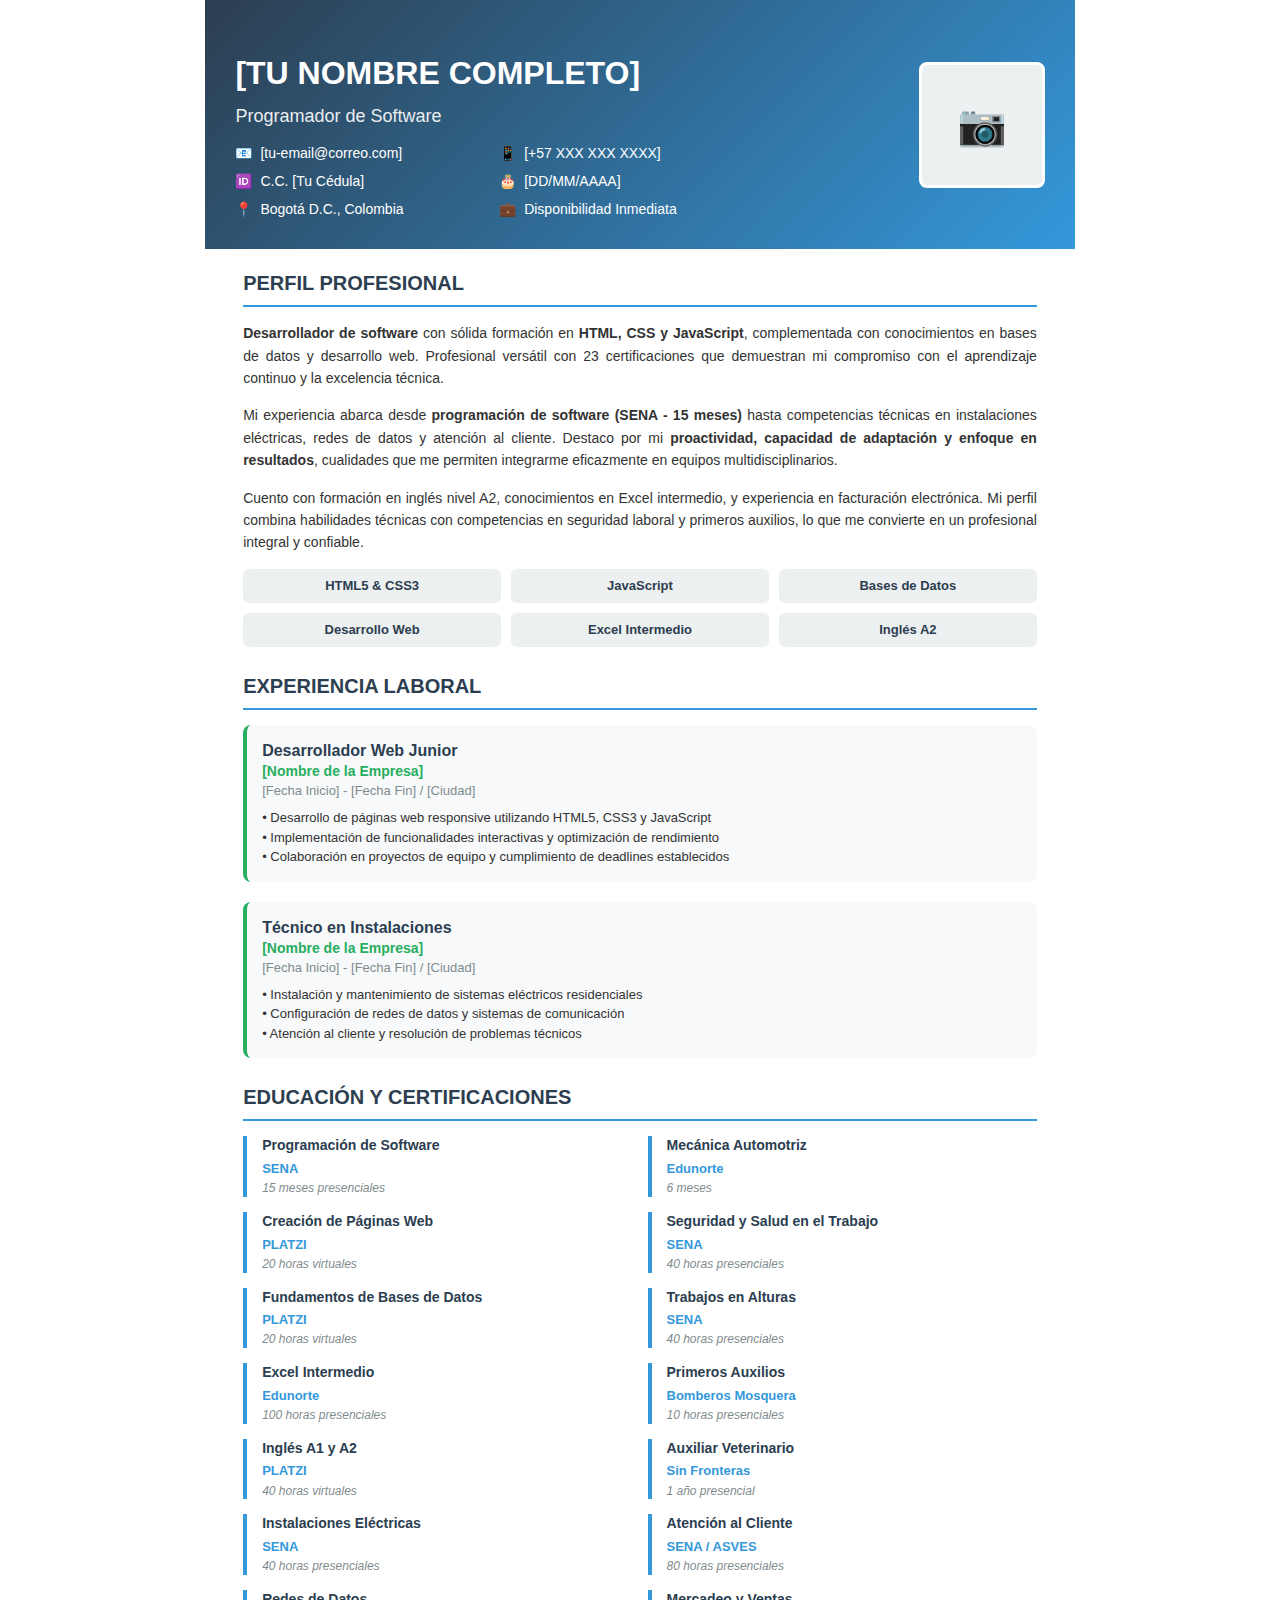
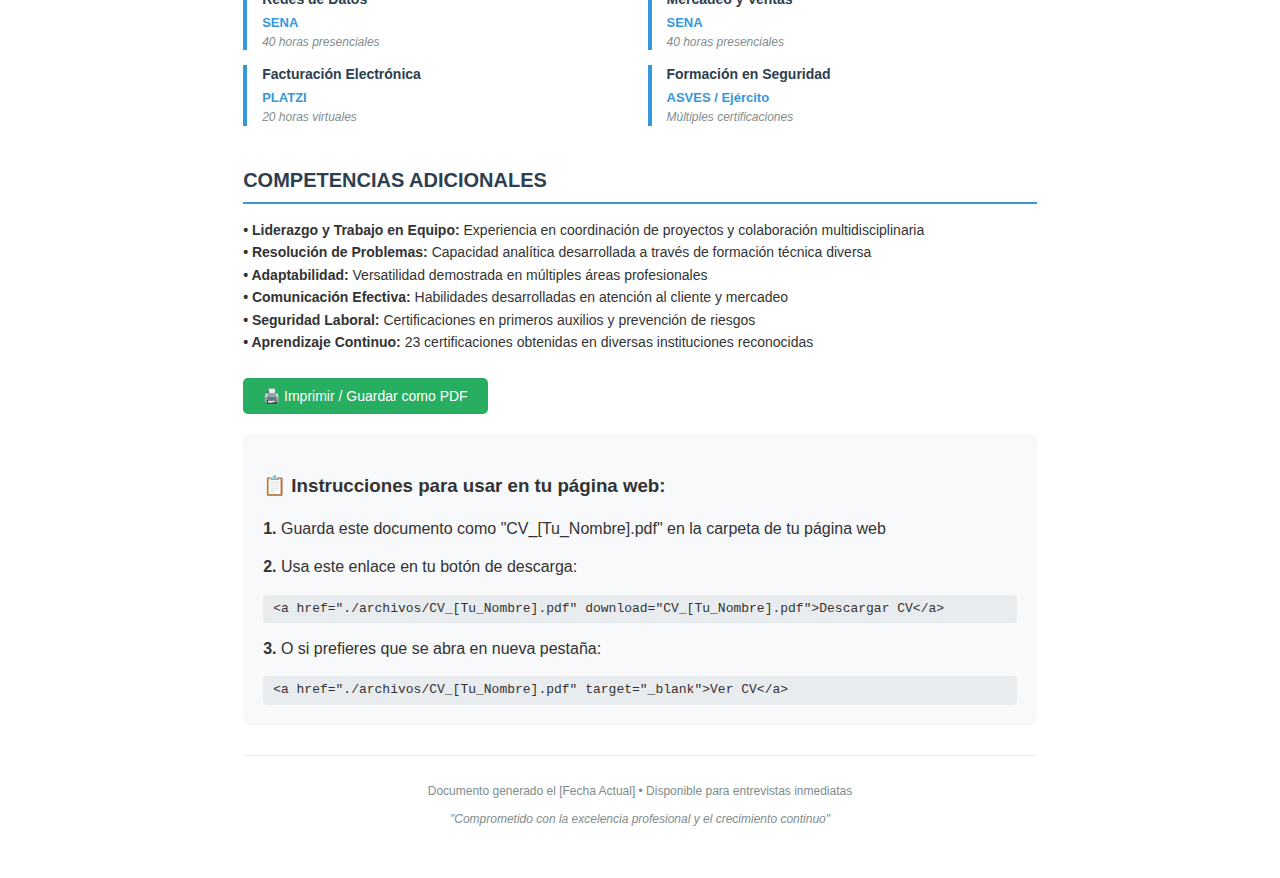
<file: descarga.html>
<!DOCTYPE html>
<html lang="es">
<head>
    <meta charset="UTF-8">
    <meta name="viewport" content="width=device-width, initial-scale=1.0">
    <title>Hoja de Vida - Programador de Software</title>
    <style>
        @media print {
            body { margin: 0; }
            .no-print { display: none; }
        }
        
        body {
            font-family: 'Calibri', Arial, sans-serif;
            line-height: 1.4;
            color: #333;
            max-width: 21cm;
            margin: 0 auto;
            padding: 1cm;
            background: white;
        }
        
        .header {
            background: linear-gradient(135deg, #2c3e50 0%, #3498db 100%);
            color: white;
            padding: 30px;
            margin: -1cm -1cm 20px -1cm;
            display: grid;
            grid-template-columns: 2fr 1fr;
            gap: 30px;
            align-items: center;
        }
        
        .personal-info h1 {
            font-size: 32px;
            margin-bottom: 8px;
            font-weight: bold;
        }
        
        .subtitle {
            font-size: 18px;
            margin-bottom: 15px;
            opacity: 0.9;
            font-weight: 300;
        }
        
        .contact-info {
            display: grid;
            grid-template-columns: 1fr 1fr;
            gap: 8px;
            font-size: 14px;
        }
        
        .contact-item {
            display: flex;
            align-items: center;
            gap: 8px;
        }
        
        .photo-container {
            width: 120px;
            height: 120px;
            border-radius: 8px;
            background: #ecf0f1;
            display: flex;
            align-items: center;
            justify-content: center;
            font-size: 40px;
            color: #7f8c8d;
            border: 3px solid white;
            justify-self: end;
        }
        
        .section {
            margin-bottom: 25px;
        }
        
        .section h2 {
            color: #2c3e50;
            font-size: 20px;
            margin-bottom: 15px;
            padding-bottom: 8px;
            border-bottom: 2px solid #3498db;
            text-transform: uppercase;
            font-weight: bold;
        }
        
        .profile-text {
            text-align: justify;
            font-size: 14px;
            line-height: 1.6;
            margin-bottom: 15px;
        }
        
        .skills-grid {
            display: grid;
            grid-template-columns: repeat(3, 1fr);
            gap: 10px;
            margin-top: 15px;
        }
        
        .skill-item {
            background: #ecf0f1;
            padding: 8px 12px;
            border-radius: 6px;
            text-align: center;
            font-weight: 600;
            font-size: 13px;
            color: #2c3e50;
        }
        
        .cert-grid {
            display: grid;
            grid-template-columns: 1fr 1fr;
            gap: 15px;
        }
        
        .cert-item {
            border-left: 4px solid #3498db;
            padding-left: 15px;
            margin-bottom: 15px;
        }
        
        .cert-title {
            font-weight: bold;
            color: #2c3e50;
            font-size: 14px;
            margin-bottom: 4px;
        }
        
        .cert-institution {
            color: #3498db;
            font-weight: 600;
            font-size: 13px;
            margin-bottom: 2px;
        }
        
        .cert-duration {
            color: #7f8c8d;
            font-size: 12px;
            font-style: italic;
        }
        
        .experience-item {
            margin-bottom: 20px;
            padding: 15px;
            background: #f8f9fa;
            border-radius: 8px;
            border-left: 4px solid #27ae60;
        }
        
        .job-title {
            font-weight: bold;
            color: #2c3e50;
            font-size: 16px;
        }
        
        .company {
            color: #27ae60;
            font-weight: 600;
            font-size: 14px;
        }
        
        .job-period {
            color: #7f8c8d;
            font-size: 13px;
            margin-bottom: 8px;
        }
        
        .job-description {
            font-size: 13px;
            line-height: 1.5;
        }
        
        .download-btn {
            background: #27ae60;
            color: white;
            padding: 10px 20px;
            border: none;
            border-radius: 5px;
            cursor: pointer;
            font-size: 14px;
            margin: 20px 0;
            display: block;
        }
        
        .footer {
            margin-top: 30px;
            text-align: center;
            font-size: 12px;
            color: #7f8c8d;
            border-top: 1px solid #ecf0f1;
            padding-top: 15px;
        }
    </style>
</head>
<body>
    <div class="header">
        <div class="personal-info">
            <h1>[TU NOMBRE COMPLETO]</h1>
            <div class="subtitle">Programador de Software</div>
            <div class="contact-info">
                <div class="contact-item">
                    <span>📧</span> [tu-email@correo.com]
                </div>
                <div class="contact-item">
                    <span>📱</span> [+57 XXX XXX XXXX]
                </div>
                <div class="contact-item">
                    <span>🆔</span> C.C. [Tu Cédula]
                </div>
                <div class="contact-item">
                    <span>🎂</span> [DD/MM/AAAA]
                </div>
                <div class="contact-item">
                    <span>📍</span> Bogotá D.C., Colombia
                </div>
                <div class="contact-item">
                    <span>💼</span> Disponibilidad Inmediata
                </div>
            </div>
        </div>
        <div class="photo-container">
            📷
        </div>
    </div>

    <div class="section">
        <h2>Perfil Profesional</h2>
        <div class="profile-text">
            <strong>Desarrollador de software</strong> con sólida formación en <strong>HTML, CSS y JavaScript</strong>, complementada con conocimientos en bases de datos y desarrollo web. Profesional versátil con 23 certificaciones que demuestran mi compromiso con el aprendizaje continuo y la excelencia técnica.
        </div>
        <div class="profile-text">
            Mi experiencia abarca desde <strong>programación de software (SENA - 15 meses)</strong> hasta competencias técnicas en instalaciones eléctricas, redes de datos y atención al cliente. Destaco por mi <strong>proactividad, capacidad de adaptación y enfoque en resultados</strong>, cualidades que me permiten integrarme eficazmente en equipos multidisciplinarios.
        </div>
        <div class="profile-text">
            Cuento con formación en inglés nivel A2, conocimientos en Excel intermedio, y experiencia en facturación electrónica. Mi perfil combina habilidades técnicas con competencias en seguridad laboral y primeros auxilios, lo que me convierte en un profesional integral y confiable.
        </div>
        
        <div class="skills-grid">
            <div class="skill-item">HTML5 & CSS3</div>
            <div class="skill-item">JavaScript</div>
            <div class="skill-item">Bases de Datos</div>
            <div class="skill-item">Desarrollo Web</div>
            <div class="skill-item">Excel Intermedio</div>
            <div class="skill-item">Inglés A2</div>
        </div>
    </div>

    <div class="section">
        <h2>Experiencia Laboral</h2>
        <div class="experience-item">
            <div class="job-title">Desarrollador Web Junior</div>
            <div class="company">[Nombre de la Empresa]</div>
            <div class="job-period">[Fecha Inicio] - [Fecha Fin] / [Ciudad]</div>
            <div class="job-description">
                • Desarrollo de páginas web responsive utilizando HTML5, CSS3 y JavaScript<br>
                • Implementación de funcionalidades interactivas y optimización de rendimiento<br>
                • Colaboración en proyectos de equipo y cumplimiento de deadlines establecidos
            </div>
        </div>
        
        <div class="experience-item">
            <div class="job-title">Técnico en Instalaciones</div>
            <div class="company">[Nombre de la Empresa]</div>
            <div class="job-period">[Fecha Inicio] - [Fecha Fin] / [Ciudad]</div>
            <div class="job-description">
                • Instalación y mantenimiento de sistemas eléctricos residenciales<br>
                • Configuración de redes de datos y sistemas de comunicación<br>
                • Atención al cliente y resolución de problemas técnicos
            </div>
        </div>
    </div>

    <div class="section">
        <h2>Educación y Certificaciones</h2>
        <div class="cert-grid">
            <div>
                <div class="cert-item">
                    <div class="cert-title">Programación de Software</div>
                    <div class="cert-institution">SENA</div>
                    <div class="cert-duration">15 meses presenciales</div>
                </div>
                
                <div class="cert-item">
                    <div class="cert-title">Creación de Páginas Web</div>
                    <div class="cert-institution">PLATZI</div>
                    <div class="cert-duration">20 horas virtuales</div>
                </div>
                
                <div class="cert-item">
                    <div class="cert-title">Fundamentos de Bases de Datos</div>
                    <div class="cert-institution">PLATZI</div>
                    <div class="cert-duration">20 horas virtuales</div>
                </div>
                
                <div class="cert-item">
                    <div class="cert-title">Excel Intermedio</div>
                    <div class="cert-institution">Edunorte</div>
                    <div class="cert-duration">100 horas presenciales</div>
                </div>
                
                <div class="cert-item">
                    <div class="cert-title">Inglés A1 y A2</div>
                    <div class="cert-institution">PLATZI</div>
                    <div class="cert-duration">40 horas virtuales</div>
                </div>
                
                <div class="cert-item">
                    <div class="cert-title">Instalaciones Eléctricas</div>
                    <div class="cert-institution">SENA</div>
                    <div class="cert-duration">40 horas presenciales</div>
                </div>
                
                <div class="cert-item">
                    <div class="cert-title">Redes de Datos</div>
                    <div class="cert-institution">SENA</div>
                    <div class="cert-duration">40 horas presenciales</div>
                </div>
                
                <div class="cert-item">
                    <div class="cert-title">Facturación Electrónica</div>
                    <div class="cert-institution">PLATZI</div>
                    <div class="cert-duration">20 horas virtuales</div>
                </div>
            </div>
            
            <div>
                <div class="cert-item">
                    <div class="cert-title">Mecánica Automotriz</div>
                    <div class="cert-institution">Edunorte</div>
                    <div class="cert-duration">6 meses</div>
                </div>
                
                <div class="cert-item">
                    <div class="cert-title">Seguridad y Salud en el Trabajo</div>
                    <div class="cert-institution">SENA</div>
                    <div class="cert-duration">40 horas presenciales</div>
                </div>
                
                <div class="cert-item">
                    <div class="cert-title">Trabajos en Alturas</div>
                    <div class="cert-institution">SENA</div>
                    <div class="cert-duration">40 horas presenciales</div>
                </div>
                
                <div class="cert-item">
                    <div class="cert-title">Primeros Auxilios</div>
                    <div class="cert-institution">Bomberos Mosquera</div>
                    <div class="cert-duration">10 horas presenciales</div>
                </div>
                
                <div class="cert-item">
                    <div class="cert-title">Auxiliar Veterinario</div>
                    <div class="cert-institution">Sin Fronteras</div>
                    <div class="cert-duration">1 año presencial</div>
                </div>
                
                <div class="cert-item">
                    <div class="cert-title">Atención al Cliente</div>
                    <div class="cert-institution">SENA / ASVES</div>
                    <div class="cert-duration">80 horas presenciales</div>
                </div>
                
                <div class="cert-item">
                    <div class="cert-title">Mercadeo y Ventas</div>
                    <div class="cert-institution">SENA</div>
                    <div class="cert-duration">40 horas presenciales</div>
                </div>
                
                <div class="cert-item">
                    <div class="cert-title">Formación en Seguridad</div>
                    <div class="cert-institution">ASVES / Ejército</div>
                    <div class="cert-duration">Múltiples certificaciones</div>
                </div>
            </div>
        </div>
    </div>

    <div class="section">
        <h2>Competencias Adicionales</h2>
        <div class="profile-text">
            <strong>• Liderazgo y Trabajo en Equipo:</strong> Experiencia en coordinación de proyectos y colaboración multidisciplinaria<br>
            <strong>• Resolución de Problemas:</strong> Capacidad analítica desarrollada a través de formación técnica diversa<br>
            <strong>• Adaptabilidad:</strong> Versatilidad demostrada en múltiples áreas profesionales<br>
            <strong>• Comunicación Efectiva:</strong> Habilidades desarrolladas en atención al cliente y mercadeo<br>
            <strong>• Seguridad Laboral:</strong> Certificaciones en primeros auxilios y prevención de riesgos<br>
            <strong>• Aprendizaje Continuo:</strong> 23 certificaciones obtenidas en diversas instituciones reconocidas
        </div>
    </div>

    <div class="no-print">
        <button class="download-btn" onclick="window.print()">
            🖨️ Imprimir / Guardar como PDF
        </button>
        
        <div style="background: #f8f9fa; padding: 20px; border-radius: 8px; margin-top: 20px;">
            <h3>📋 Instrucciones para usar en tu página web:</h3>
            <p><strong>1.</strong> Guarda este documento como "CV_[Tu_Nombre].pdf" en la carpeta de tu página web</p>
            <p><strong>2.</strong> Usa este enlace en tu botón de descarga:</p>
            <code style="background: #e9ecef; padding: 5px 10px; border-radius: 4px; display: block; margin-top: 10px;">
                &lt;a href="./archivos/CV_[Tu_Nombre].pdf" download="CV_[Tu_Nombre].pdf"&gt;Descargar CV&lt;/a&gt;
            </code>
            <p style="margin-top: 15px;"><strong>3.</strong> O si prefieres que se abra en nueva pestaña:</p>
            <code style="background: #e9ecef; padding: 5px 10px; border-radius: 4px; display: block; margin-top: 10px;">
                &lt;a href="./archivos/CV_[Tu_Nombre].pdf" target="_blank"&gt;Ver CV&lt;/a&gt;
            </code>
        </div>
    </div>

    <div class="footer">
        <p>Documento generado el [Fecha Actual] • Disponible para entrevistas inmediatas</p>
        <p><em>"Comprometido con la excelencia profesional y el crecimiento continuo"</em></p>
    </div>

    <script>
        // Función para imprimir
        function printCV() {
            window.print();
        }
    </script>
</body>
</html>
</file>
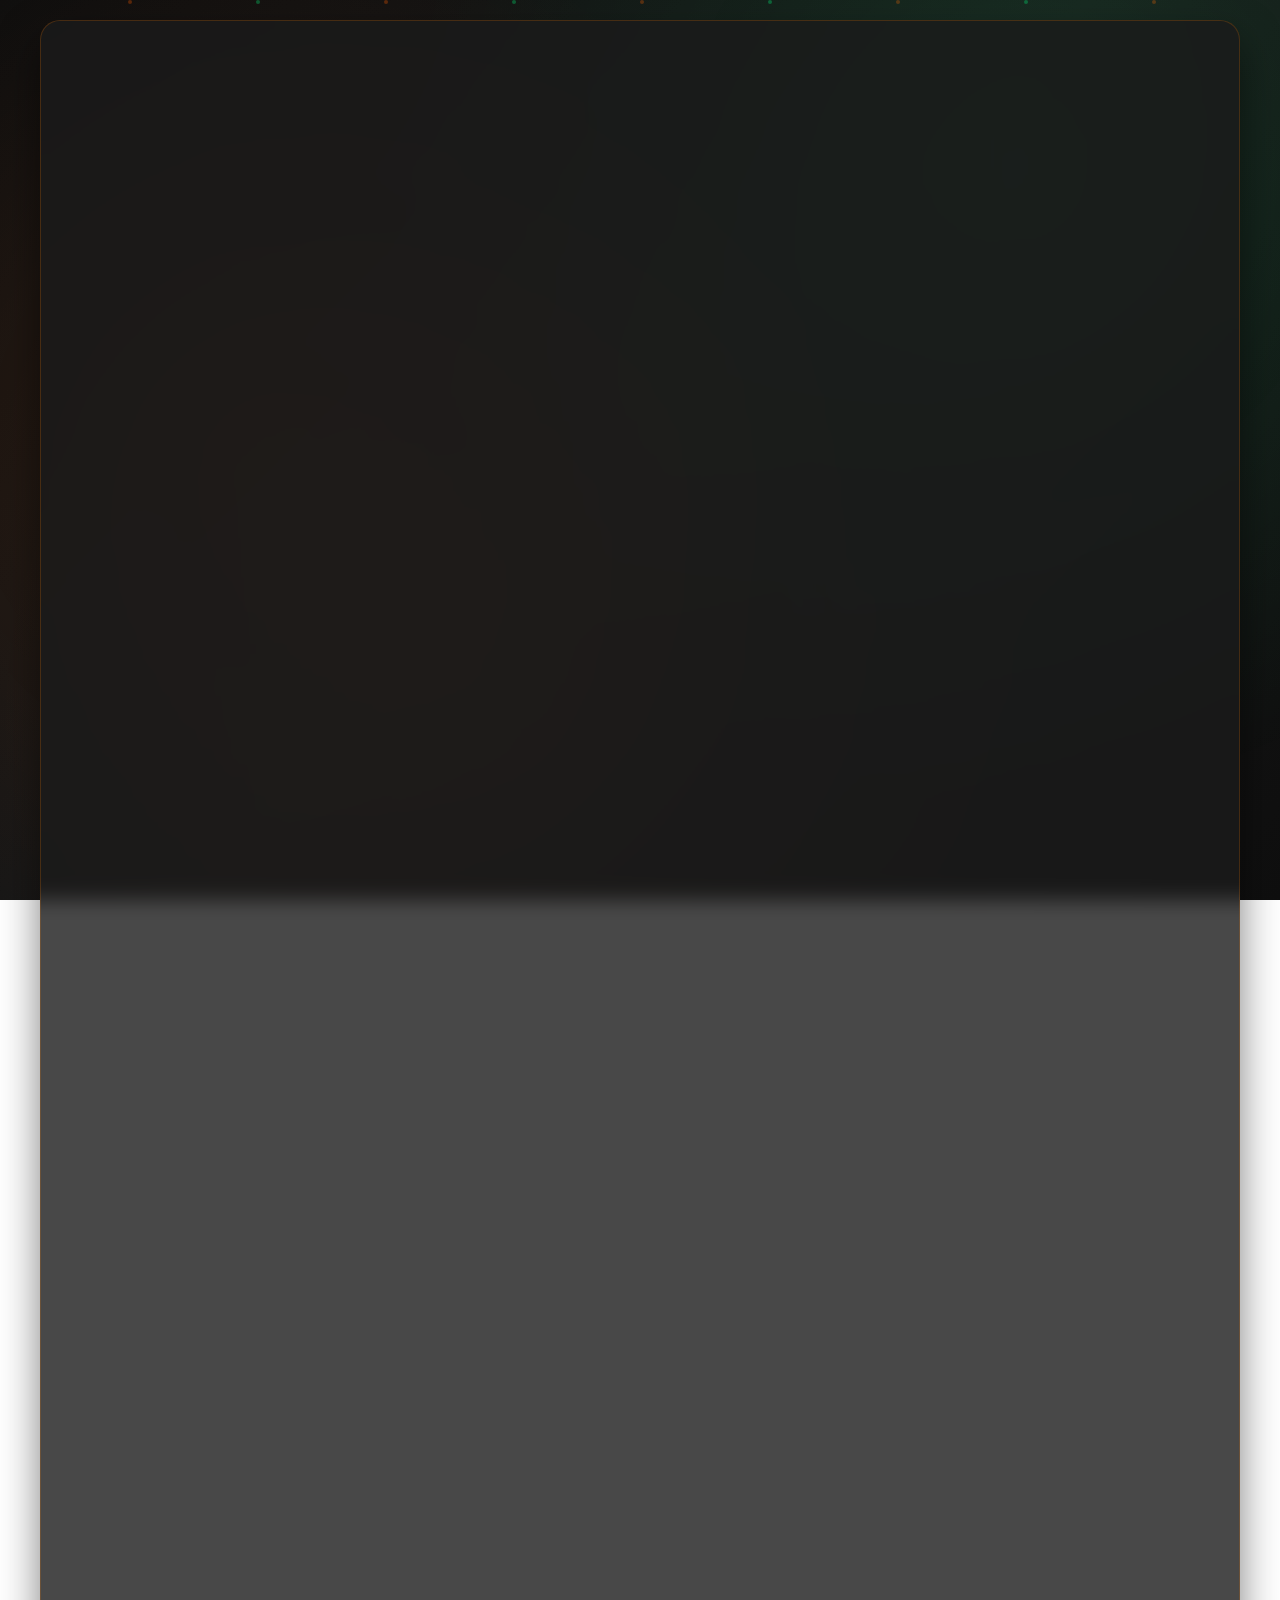
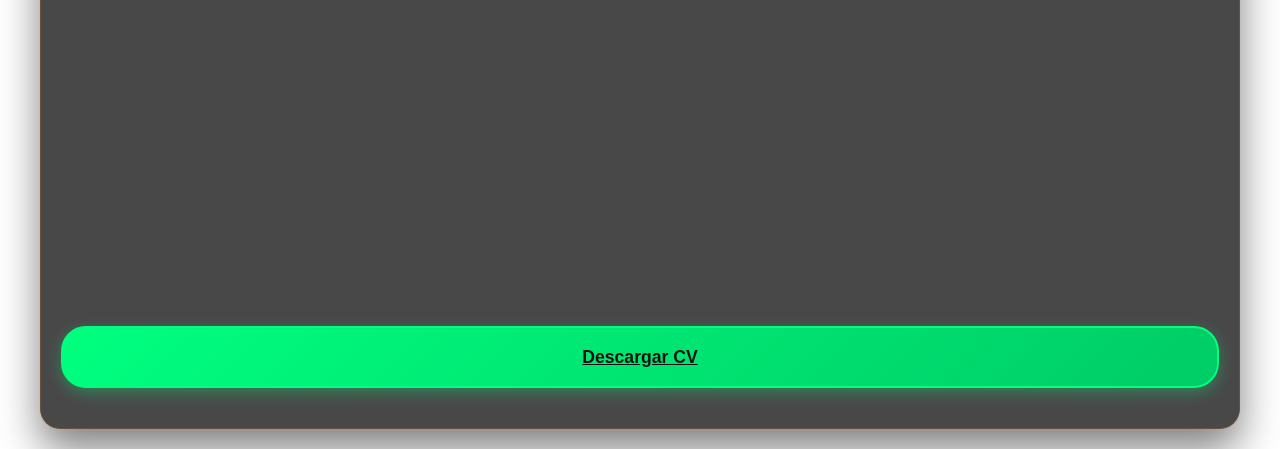
<file: HDV.html>
<!DOCTYPE html>
<html lang="es">
<head>
    <meta charset="UTF-8">
    <meta name="viewport" content="width=device-width, initial-scale=1.0">
    <link rel="icon" href="static/img/Logo/logo_original.webp" type="image/x-icon">
    <link rel="stylesheet" href="static/hdv.css">
    <title>Mi Hoja de Vida - Programador de Software</title>
</head>
<body>
    <div class="particles">
        <div class="particle" style="left: 10%; animation-delay: 0s;"></div>
        <div class="particle" style="left: 20%; animation-delay: -1s;"></div>
        <div class="particle" style="left: 30%; animation-delay: -2s;"></div>
        <div class="particle" style="left: 40%; animation-delay: -3s;"></div>
        <div class="particle" style="left: 50%; animation-delay: -4s;"></div>
        <div class="particle" style="left: 60%; animation-delay: -5s;"></div>
        <div class="particle" style="left: 70%; animation-delay: -6s;"></div>
        <div class="particle" style="left: 80%; animation-delay: -7s;"></div>
        <div class="particle" style="left: 90%; animation-delay: -8s;"></div>
    </div>

    <div class="container">
        <header class="header fade-in">
            <div class="header-content">
                <div class="personal-info">
                    <h1>David Guerrero</h1>
                    <div class="subtitle">Programador de Software</div>
                    <div class="contact-grid">
                        <div class="contact-item">
                            <strong>Cédula:</strong>
                            1092389352
                        </div>
                        <div class="contact-item">
                            <strong>Email:</strong>
                            yorland1998@gmail.com
                        </div>
                        <div class="contact-item">
                            <strong>Fecha de Nacimiento:</strong>
                            08/12/1998
                        </div>
                        <div class="contact-item">
                            <strong>Celular:</strong>
                            +57 320 324 4138
                        </div>
                    </div>
                </div>
                <div class="photo-container">
                    <div class="photo-placeholder">
                        👤
                    </div>
                </div>
            </div>
        </header>

        <section class="section fade-in">
            <h2>Perfil Profesional</h2>
            <div class="skills-description">
                Programador de software con sólidos conocimientos en <strong>HTML, CSS y JavaScript</strong>. Mi formación integral abarca desde programación web hasta áreas complementarias como instalaciones eléctricas, redes de datos y atención al cliente. 
                
                Destaco por mi <strong>proactividad</strong> y capacidad de aprendizaje continuo, evidenciada en mis 23 certificaciones que demuestran versatilidad y compromiso con el crecimiento profesional. Mi experiencia incluye fundamentos de bases de datos, creación de páginas web, facturación electrónica y diseño de logos.
                
                Poseo habilidades técnicas diversificadas que me permiten abordar proyectos desde múltiples perspectivas, combinando conocimientos tecnológicos con competencias en seguridad laboral, primeros auxilios y atención al cliente. Mi formación en inglés nivel A2 me facilita la comprensión de documentación técnica internacional.
            </div>
            
            <div class="programming-skills">
                <div class="skill-tag">HTML5</div>
                <div class="skill-tag">CSS3</div>
                <div class="skill-tag">JavaScript</div>
                <div class="skill-tag">Bases de Datos</div>
                <div class="skill-tag">Diseño Web</div>
                <div class="skill-tag">Excel Intermedio</div>
            </div>
        </section>

        <section class="section fade-in">
            <h2>Certificaciones y Formación</h2>
            <div class="certifications-grid">
                <div class="certification-card">
                    <div class="cert-title">Programación de Software</div>
                    <div class="cert-institution">SENA</div>
                    <div class="cert-duration">15 meses presenciales</div>
                </div>
                
                <div class="certification-card">
                    <div class="cert-title">Básico en Creación de Páginas Web</div>
                    <div class="cert-institution">PLATZI</div>
                    <div class="cert-duration">20 horas virtuales</div>
                </div>
                
                <div class="certification-card">
                    <div class="cert-title">Fundamentos de Bases de Datos</div>
                    <div class="cert-institution">PLATZI</div>
                    <div class="cert-duration">20 horas virtuales</div>
                </div>
                
                <div class="certification-card">
                    <div class="cert-title">Excel Intermedio</div>
                    <div class="cert-institution">Edunorte</div>
                    <div class="cert-duration">100 horas presenciales</div>
                </div>
                
                <div class="certification-card">
                    <div class="cert-title">Inglés A1 y A2</div>
                    <div class="cert-institution">PLATZI</div>
                    <div class="cert-duration">40 horas virtuales</div>
                </div>
                
                <div class="certification-card">
                    <div class="cert-title">Instalaciones Eléctricas Residenciales</div>
                    <div class="cert-institution">SENA</div>
                    <div class="cert-duration">40 horas presenciales</div>
                </div>
                
                <div class="certification-card">
                    <div class="cert-title">Instalación de Redes de Datos</div>
                    <div class="cert-institution">SENA</div>
                    <div class="cert-duration">40 horas presenciales</div>
                </div>
                
                <div class="certification-card">
                    <div class="cert-title">Mecánica Automotriz</div>
                    <div class="cert-institution">Edunorte</div>
                    <div class="cert-duration">6 meses</div>
                </div>
                
                <div class="certification-card">
                    <div class="cert-title">Seguridad y Salud en el Trabajo</div>
                    <div class="cert-institution">SENA</div>
                    <div class="cert-duration">40 horas presenciales</div>
                </div>
                
                <div class="certification-card">
                    <div class="cert-title">Trabajador Autorizado en Alturas</div>
                    <div class="cert-institution">SENA</div>
                    <div class="cert-duration">40 horas presenciales</div>
                </div>
                
                <div class="certification-card">
                    <div class="cert-title">Primeros Auxilios</div>
                    <div class="cert-institution">Bomberos Mosquera</div>
                    <div class="cert-duration">10 horas presenciales</div>
                </div>
                
                <div class="certification-card">
                    <div class="cert-title">Auxiliar Veterinario</div>
                    <div class="cert-institution">Sin Fronteras</div>
                    <div class="cert-duration">1 año presencial</div>
                </div>
                
                <div class="certification-card">
                    <div class="cert-title">Atención y Servicio al Cliente</div>
                    <div class="cert-institution">SENA / ASVES</div>
                    <div class="cert-duration">80 horas presenciales</div>
                </div>
                
                <div class="certification-card">
                    <div class="cert-title">Mercadeo y Ventas</div>
                    <div class="cert-institution">SENA</div>
                    <div class="cert-duration">40 horas presenciales</div>
                </div>
                
                <div class="certification-card">
                    <div class="cert-title">Facturación Electrónica</div>
                    <div class="cert-institution">PLATZI</div>
                    <div class="cert-duration">20 horas virtuales</div>
                </div>
                
                <div class="certification-card">
                    <div class="cert-title">Fundamentos de Creación de Logos</div>
                    <div class="cert-institution">PLATZI</div>
                    <div class="cert-duration">20 horas virtuales</div>
                </div>
                
                <div class="certification-card">
                    <div class="cert-title">Formación en Seguridad</div>
                    <div class="cert-institution">ASVES / Ejército Nacional</div>
                    <div class="cert-duration">Certificaciones múltiples</div>
                </div>
            </div>
        </section>

            <a href="./archivos/CV_Tu_Nombre.pdf" download="CV_Tu_Nombre.pdf" class="download-btn">
                Descargar CV
            </a>
    </div>

    <script src="static/js/hdv.js"></script>
</body>
</html>
</file>
<file: static/hdv.css>
:root {
            --orange-metallic: #ff5e00;
            --orange-dark: #cc5500;
            --green-vibrant: #00ff7f;
            --green-dark: #00cc66;
            --dark-bg: #1a1a1a;
            --darker-bg: #0f0f0f;
            --light-text: white;
            --gray-text: #cccccc;
            --card-bg: rgba(26, 26, 26, 0.8);
            --border-color: rgba(255, 127, 0, 0.2);
            --navbar-bg: rgba(15, 15, 15, 0.95);
        }

        * {
            margin: 0;
            padding: 0;
            box-sizing: border-box;
        }

        body {
            font-family: 'Arial', sans-serif;
            line-height: 1.6;
            color: var(--light-text);
            background: linear-gradient(135deg, var(--darker-bg) 0%, var(--dark-bg) 50%, var(--darker-bg) 100%);
            min-height: 100vh;
            background-attachment: fixed;
        }

        body::before {
            content: '';
            position: fixed;
            top: 0;
            left: 0;
            right: 0;
            bottom: 0;
            background: radial-gradient(circle at 20% 50%, rgba(255, 94, 0, 0.1) 0%, transparent 50%),
                        radial-gradient(circle at 80% 20%, rgba(0, 255, 127, 0.1) 0%, transparent 50%),
                        radial-gradient(circle at 40% 80%, rgba(255, 94, 0, 0.05) 0%, transparent 50%);
            pointer-events: none;
        }

        .container {
            max-width: 1200px;
            margin: 0 auto;
            padding: 20px;
            background: var(--card-bg);
            margin-top: 20px;
            margin-bottom: 20px;
            border-radius: 20px;
            box-shadow: 0 20px 40px rgba(0, 0, 0, 0.5);
            backdrop-filter: blur(10px);
            border: 1px solid var(--border-color);
            position: relative;
            z-index: 1;
        }

        .header {
            background: linear-gradient(135deg, var(--orange-metallic) 0%, var(--orange-dark) 100%);
            padding: 40px;
            border-radius: 15px;
            margin-bottom: 30px;
            position: relative;
            overflow: hidden;
        }

        .header::before {
            content: '';
            position: absolute;
            top: 0;
            left: 0;
            right: 0;
            bottom: 0;
            background: url('data:image/svg+xml,<svg xmlns="http://www.w3.org/2000/svg" viewBox="0 0 100 100"><defs><pattern id="grid" width="10" height="10" patternUnits="userSpaceOnUse"><path d="M 10 0 L 0 0 0 10" fill="none" stroke="rgba(255,255,255,0.1)" stroke-width="1"/></pattern></defs><rect width="100" height="100" fill="url(%23grid)"/></svg>');
            opacity: 0.3;
        }

        .header::after {
            content: '';
            position: absolute;
            top: -50%;
            right: -50%;
            width: 200%;
            height: 200%;
            background: radial-gradient(circle, rgba(0, 255, 127, 0.1) 0%, transparent 70%);
            animation: rotate 20s linear infinite;
        }

        @keyframes rotate {
            from { transform: rotate(0deg); }
            to { transform: rotate(360deg); }
        }

        .header-content {
            display: grid;
            grid-template-columns: 1fr auto;
            gap: 30px;
            align-items: center;
            position: relative;
            z-index: 2;
        }

        .personal-info h1 {
            color: var(--light-text);
            font-size: 2.5em;
            margin-bottom: 10px;
            text-shadow: 2px 2px 4px rgba(0, 0, 0, 0.5);
        }

        .personal-info .subtitle {
            color: var(--green-vibrant);
            font-size: 1.3em;
            margin-bottom: 20px;
            font-weight: 600;
            text-shadow: 1px 1px 2px rgba(0, 0, 0, 0.3);
        }

        .contact-grid {
            display: grid;
            grid-template-columns: repeat(auto-fit, minmax(200px, 1fr));
            gap: 15px;
            color: var(--light-text);
        }

        .contact-item {
            background: rgba(0, 0, 0, 0.3);
            padding: 10px 15px;
            border-radius: 10px;
            backdrop-filter: blur(5px);
            border: 1px solid rgba(255, 255, 255, 0.1);
        }

        .contact-item strong {
            display: block;
            margin-bottom: 5px;
            font-size: 0.9em;
            color: var(--green-vibrant);
        }

        .photo-container {
            width: 200px;
            height: 200px;
            border-radius: 50%;
            overflow: hidden;
            border: 5px solid var(--green-vibrant);
            box-shadow: 0 10px 30px rgba(0, 0, 0, 0.4), 0 0 20px rgba(0, 255, 127, 0.3);
            position: relative;
        }

        .photo-placeholder {
            width: 100%;
            height: 100%;
            background: linear-gradient(45deg, var(--orange-metallic), var(--green-vibrant));
            display: flex;
            align-items: center;
            justify-content: center;
            font-size: 3em;
            color: var(--light-text);
            text-shadow: 2px 2px 4px rgba(0, 0, 0, 0.5);
        }

        .section {
            margin-bottom: 40px;
            background: var(--card-bg);
            padding: 30px;
            border-radius: 15px;
            box-shadow: 0 5px 20px rgba(0, 0, 0, 0.3);
            border-left: 5px solid var(--orange-metallic);
            border: 1px solid var(--border-color);
        }

        .section h2 {
            color: var(--light-text);
            margin-bottom: 20px;
            font-size: 1.8em;
            position: relative;
            padding-bottom: 10px;
        }

        .section h2::after {
            content: '';
            position: absolute;
            bottom: 0;
            left: 0;
            width: 50px;
            height: 3px;
            background: linear-gradient(135deg, var(--orange-metallic) 0%, var(--green-vibrant) 100%);
            border-radius: 2px;
        }

        .skills-description {
            font-size: 1.1em;
            line-height: 1.8;
            color: var(--gray-text);
            margin-bottom: 30px;
            text-align: justify;
        }

        .skills-description strong {
            color: var(--green-vibrant);
        }

        .certifications-grid {
            display: grid;
            grid-template-columns: repeat(auto-fit, minmax(350px, 1fr));
            gap: 20px;
        }

        .certification-card {
            background: linear-gradient(135deg, var(--darker-bg) 0%, var(--dark-bg) 100%);
            padding: 20px;
            border-radius: 12px;
            border-left: 4px solid var(--orange-metallic);
            border: 1px solid var(--border-color);
            transition: all 0.3s ease;
            position: relative;
            overflow: hidden;
        }

        .certification-card:hover {
            transform: translateY(-5px);
            box-shadow: 0 15px 35px rgba(0, 0, 0, 0.4), 0 0 15px rgba(255, 94, 0, 0.2);
            border-color: var(--orange-metallic);
        }

        .certification-card::before {
            content: '';
            position: absolute;
            top: 0;
            right: 0;
            width: 50px;
            height: 50px;
            background: linear-gradient(135deg, var(--orange-metallic) 0%, var(--green-vibrant) 100%);
            border-radius: 0 12px 0 50px;
            opacity: 0.2;
        }

        .cert-title {
            font-weight: bold;
            color: var(--light-text);
            margin-bottom: 8px;
            font-size: 1.1em;
        }

        .cert-institution {
            color: var(--orange-metallic);
            font-weight: 600;
            margin-bottom: 5px;
        }

        .cert-duration {
            color: var(--gray-text);
            font-size: 0.9em;
            font-style: italic;
        }

        .programming-skills {
            display: flex;
            gap: 15px;
            margin-top: 20px;
            flex-wrap: wrap;
        }

        .skill-tag {
            background: linear-gradient(135deg, var(--orange-metallic) 0%, var(--orange-dark) 100%);
            color: var(--light-text);
            padding: 10px 20px;
            border-radius: 25px;
            font-weight: 600;
            font-size: 0.9em;
            box-shadow: 0 5px 15px rgba(255, 94, 0, 0.3);
            transition: all 0.3s ease;
            border: 1px solid rgba(255, 94, 0, 0.3);
        }

        .skill-tag:hover {
            transform: translateY(-2px);
            box-shadow: 0 8px 20px rgba(255, 94, 0, 0.4), 0 0 15px rgba(0, 255, 127, 0.2);
            background: linear-gradient(135deg, var(--green-vibrant) 0%, var(--green-dark) 100%);
        }

        .fade-in {
            opacity: 0;
            transform: translateY(30px);
            animation: fadeInUp 0.6s ease forwards;
        }

        @keyframes fadeInUp {
            to {
                opacity: 1;
                transform: translateY(0);
            }
        }

        .download-btn {
            background: linear-gradient(135deg, var(--green-vibrant) 0%, var(--green-dark) 100%);
            color: var(--darker-bg);
            padding: 15px 30px;
            border: none;
            border-radius: 25px;
            font-size: 1.1em;
            text-align: center;
            font-weight: 700;
            cursor: pointer;
            transition: all 0.3s ease;
            box-shadow: 0 5px 15px rgba(0, 255, 127, 0.3);
            margin: 20px auto;
            display: block;
            border: 2px solid var(--green-vibrant);
        }

        .download-btn:hover {
            transform: translateY(-3px);
            box-shadow: 0 10px 25px rgba(0, 255, 127, 0.4), 0 0 20px rgba(0, 255, 127, 0.2);
            background: linear-gradient(135deg, var(--orange-metallic) 0%, var(--orange-dark) 100%);
            color: var(--light-text);
            border-color: var(--orange-metallic);
        }

        @media (max-width: 768px) {
            .header-content {
                grid-template-columns: 1fr;
                text-align: center;
            }
            
            .contact-grid {
                grid-template-columns: 1fr;
            }
            
            .certifications-grid {
                grid-template-columns: 1fr;
            }
            
            .photo-container {
                width: 150px;
                height: 150px;
                margin: 0 auto;
            }
            
            .container {
                margin: 10px;
                padding: 15px;
            }
        }

        /* Efectos de partículas */
        .particles {
            position: fixed;
            top: 0;
            left: 0;
            width: 100%;
            height: 100%;
            pointer-events: none;
            z-index: -1;
        }

        .particle {
            position: absolute;
            width: 4px;
            height: 4px;
            background: var(--orange-metallic);
            border-radius: 50%;
            opacity: 0.3;
            animation: float 6s ease-in-out infinite;
        }

        .particle:nth-child(even) {
            background: var(--green-vibrant);
            animation-delay: -3s;
        }

        @keyframes float {
            0%, 100% {
                transform: translateY(0px) rotate(0deg);
                opacity: 0.3;
            }
            50% {
                transform: translateY(-20px) rotate(180deg);
                opacity: 0.1;
            }
        }
</file>
